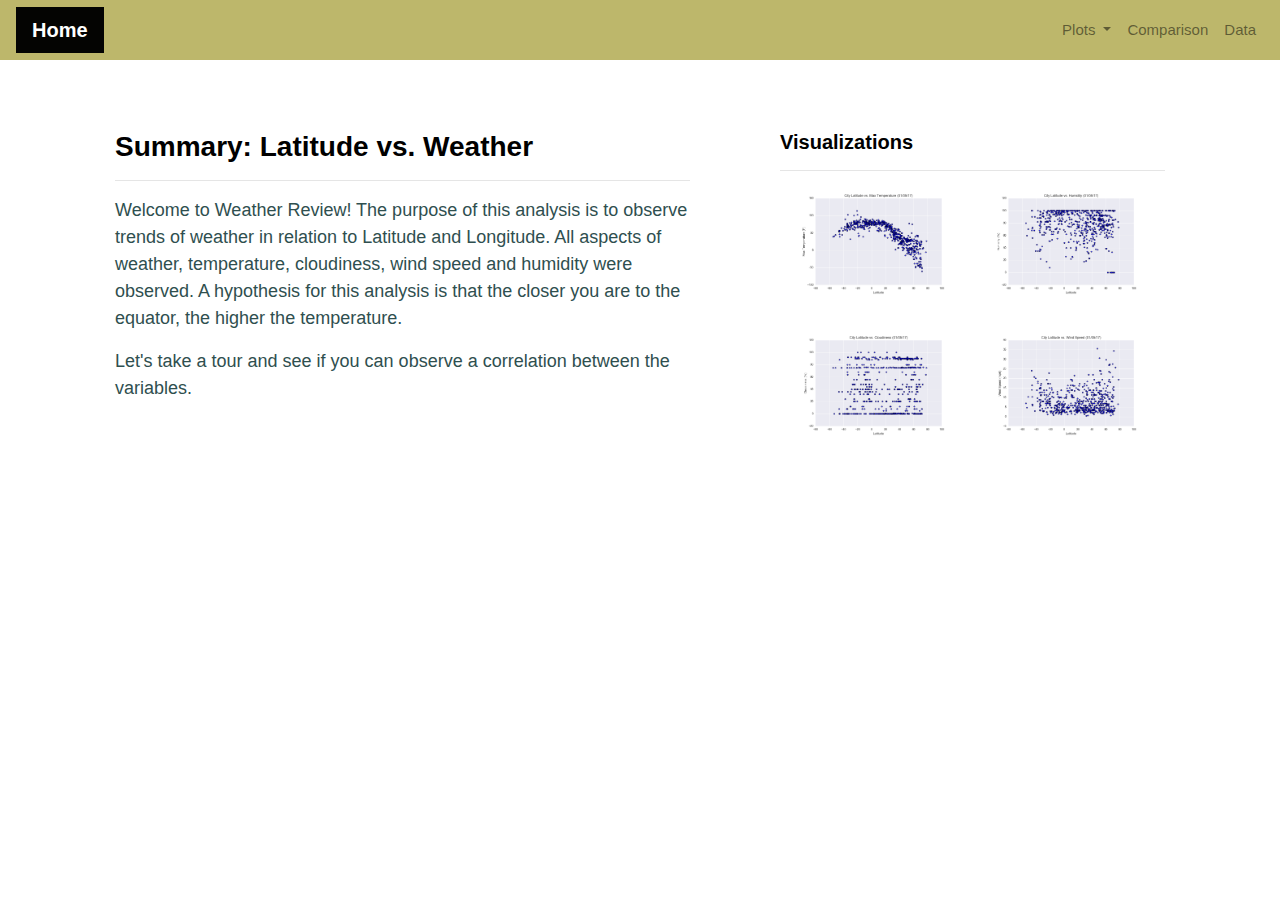
<file: index.html>
<!DOCTYPE html>
<html lang="en">
<head>
  <meta charset="utf-8" />
  <meta http-equiv="X-UA-Compatible" content="IE=edge">
  <title>Weather Analysis Dashboard</title>
  <meta name="viewport" content="width=device-width, initial-scale=1">
  <link rel="stylesheet" href="https://maxcdn.bootstrapcdn.com/bootstrap/4.0.0/css/bootstrap.min.css" 
        integrity="sha384-Gn5384xqQ1aoWXA+058RXPxPg6fy4IWvTNh0E263XmFcJlSAwiGgFAW/dAiS6JXm"
        crossorigin="anonymous">
  <link rel="stylesheet" type="text/css" href="Styles.css">
</head>

<body>
  <div class="navigation">
    <nav class="navbar navbar-expand-lg navbar-light">
      <a class="navbar-brand" style="background-color: #000000fa;" href="index.html">Home</a>
      <button class="navbar-toggler  border border-white" type="button" data-toggle="collapse" data-target="#navbarWeatherChannel"
        aria-controls="navbarNavDropdown" aria-expanded="false" aria-label="Toggle navigation">
        <span class="navbar-toggler-icon"></span>
      </button>
      <div class="collapse navbar-collapse" id="navbarWeatherChannel">
        <ul class="navbar-nav ml-auto">
          <li class="nav-item dropdown">
            <a class="nav-link dropdown-toggle" href="#" id="navbarWeatherChannel" data-toggle="dropdown" aria-haspopup="true" aria-expanded="false">
              Plots
            </a>
            <div class="dropdown-menu dropdown-menu-lg-right" aria-labelledby="navbarWeatherChannel">
              <a class="dropdown-item" href="Temperature.html">Temperature</a>
              <a class="dropdown-item" href="Humidity.html">Humidity</a>
              <a class="dropdown-item" href="Cloudiness.html">Cloudiness</a>
              <a class="dropdown-item" href="Wind_Speed.html">Wind Speed</a>
            </div>
          </li>
          <li class="nav-item">
            <a class="nav-link" href="Comparison.html">Comparison</a>
          </li>
          <li class="nav-item">
            <a class="nav-link" href="HTML_Table.html">Data</a>
          </li>
        </ul>
      </div>
    </nav>
  </div>
  <div class="container">
    <div class="row">
      <div class="col-lg-7 col-md-12">
        <div class="box">
          <h3 class="title">Summary: Latitude vs. Weather</h3>
          <hr>
          <p>Welcome to Weather Review! The purpose of this analysis is to observe trends of weather in relation to Latitude and Longitude.
            All aspects of weather, temperature, cloudiness, wind speed and humidity were observed.
            A hypothesis for this analysis is that the closer you are to the equator, the higher the temperature. 
          </p>
          <p>Let's take a tour and see if you can observe a correlation between the variables.</p>
        </div>
      </div>
      <div class="col-lg-5 col-md-12">
        <div class="box">
          <h5 class="title">Visualizations</h5>
          <hr>
          <div class="container">
            <div class="row" style="padding-bottom: 30px;">
              <div class="col-6">
                <a href="Temperature.html">
                  <img class="panel" src="Resources/assets/images/Fig1.png" alt="Max Temperature">
                </a>
              </div>
              <div class="col-6">
                <a href="Humidity.html">
                  <img class="panel" src="Resources/assets/images/Fig2.png" alt="Humidity">
                </a>
              </div>
            </div>
            <div class="row" style="padding-bottom: 30px;">
              <div class="col-6">
                <a href="Cloudiness.html">
                  <img class="panel" src="Resources/assets/images/Fig3.png" alt="Cloudiness">
                </a>
              </div>
              <div class="col-6">
                <a href="Wind_Speed.html">
                  <img class="panel" src="Resources/assets/images/Fig4.png" alt="Wind Speed">
                </a>
              </div>
            </div>
          </div>
        </div>
      </div>
    </div>
  </div>


  <script src="https://code.jquery.com/jquery-3.3.1.slim.min.js" integrity="sha384-q8i/X+965DzO0rT7abK41JStQIAqVgRVzpbzo5smXKp4YfRvH+8abtTE1Pi6jizo" crossorigin="anonymous"></script>
  <script src="https://cdnjs.cloudflare.com/ajax/libs/popper.js/1.14.7/umd/popper.min.js" integrity="sha384-UO2eT0CpHqdSJQ6hJty5KVphtPhzWj9WO1clHTMGa3JDZwrnQq4sF86dIHNDz0W1" crossorigin="anonymous"></script>
  <script src="https://stackpath.bootstrapcdn.com/bootstrap/4.3.1/js/bootstrap.min.js" integrity="sha384-JjSmVgyd0p3pXB1rRibZUAYoIIy6OrQ6VrjIEaFf/nJGzIxFDsf4x0xIM+B07jRM" crossorigin="anonymous"></script>


</body>
</html>
</file>
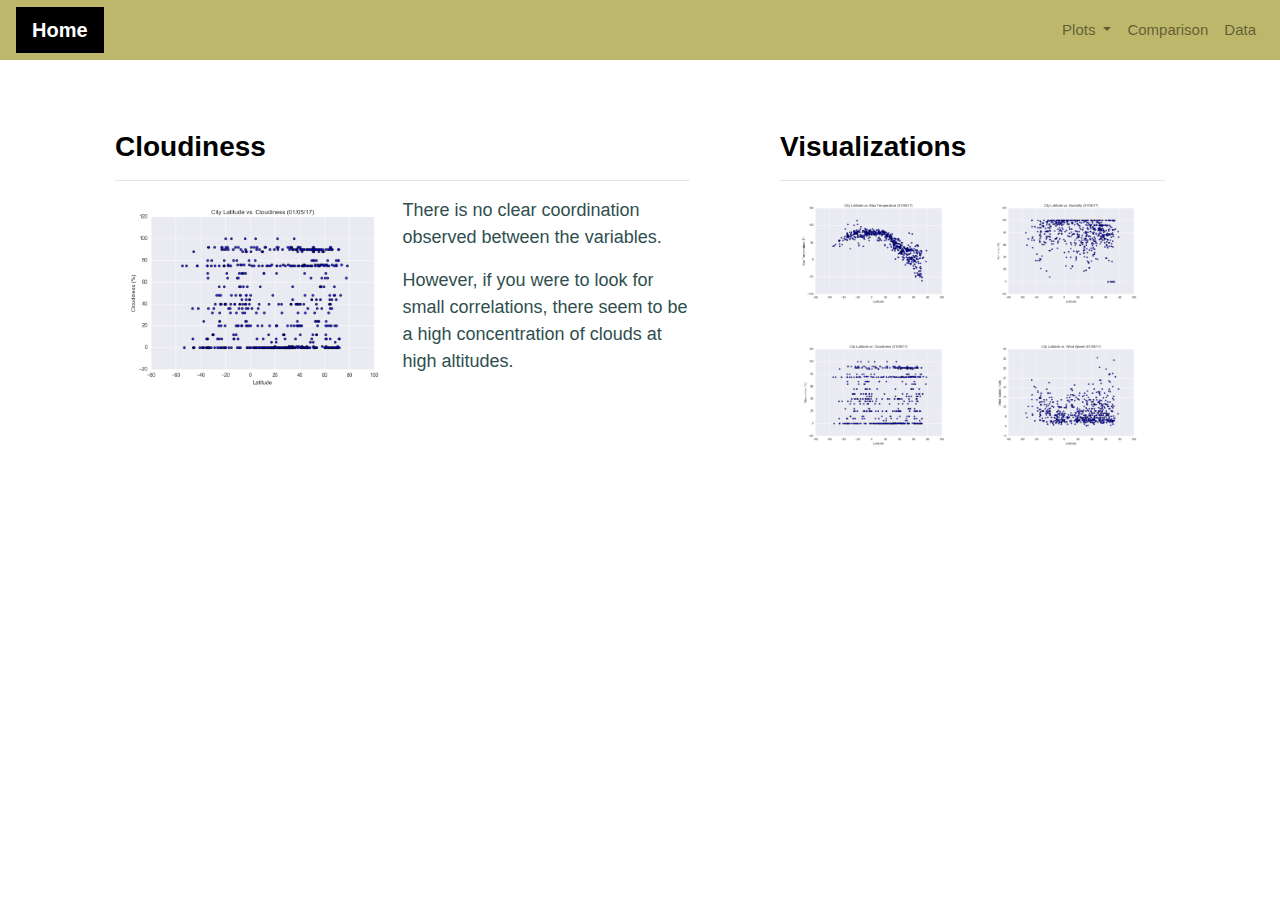
<file: Cloudiness.html>
<!DOCTYPE html>
<html lang="en">
<head>
    <meta charset="utf-8">
    <meta http-equiv="X-UA-Compatible" content="IE=Edge,chrome=1">
    <meta name="viewport" content="width=device-width, initial-scale=1.0">
    <link rel="stylesheet" href="https://stackpath.bootstrapcdn.com/bootstrap/4.3.1/css/bootstrap.min.css" integrity="sha384-ggOyR0iXCbMQv3Xipma34MD+dH/1fQ784/j6cY/iJTQUOhcWr7x9JvoRxT2MZw1T" crossorigin="anonymous">
    <link rel="stylesheet" type="text/css" href="Styles.css">
    <title>Cloudiness</title>
</head>

<body>
    <div class="navigation">
        <nav class="navbar navbar-expand-lg navbar-light">
            <a class="navbar-brand" style="background-color: #000000;" href="index.html">Home</a>
            <button class="navbar-toggler" type="button" data-toggle="collapse" data-target="#navbarNavDropdown" aria-controls="navbarNavDropdown" aria-expanded="false" aria-label="Toggle navigation">
                <span class="navbar-toggler-icon"></span>
            </button>
            <div class="collapse navbar-collapse" id="navbarNavDropdown">
                <ul class="navbar-nav ml-auto">
                    <li class="nav-item dropdown">
                        <a class="nav-link dropdown-toggle" href="#" id="navbarDropdownMenuLink" role="button" data-toggle="dropdown" data-display="static" aria-haspopup="true" aria-expanded="false">
                            Plots
                        </a>
                        <div class="dropdown-menu dropdown-menu-lg-right" aria-labelledby="navbarDropdownMenuLink">
                            <a class="dropdown-item" href="Temperature.html">Max Temperature</a>
                            <a class="dropdown-item" href="Humidity.html">Humidity</a>
                            <a class="dropdown-item" href="Cloudiness.html">Cloudiness</a>
                            <a class="dropdown-item" href="Wind_Speed.html">Wind Speed</a>
                        </div>
                    </li>
                    <li class="nav-item">
                        <a class="nav-link" href="Comparison.html">Comparison</a>
                    </li>
                    <li class="nav-item">
                        <a class="nav-link" href="HTML_Table.html">Data</a>
                    </li>
                </ul>
            </div>
        </nav>
    </div>
        <div class="container">
            <div class="row">
                <div class="col-lg-7 col-md-12">
                    <div class="box" style="padding-bottom: 120px;">
                        <h3 class="title">Cloudiness</h3>
                        <hr>
                        <img src="Resources/assets/images/Fig3.png" class="vizualization rounded float-left" alt="Cloudiness">
                        <p>There is no clear coordination observed between the variables.
                        </p>
                        <p>However, if you were to look for small correlations, there seem to be a high concentration of clouds at high altitudes. 
                        </p>
                    </div>
                </div>
                <div class="col-lg-5 col-md-12">
                    <div class="box">
                        <h3 class="title">Visualizations</h3>
                        <hr>
                        <div class="container">
                            <div class="row" style="padding-bottom: 30px;">
                                <div class="col-6">
                                    <a href="Temperature.html">
                                      <img class="panel" src="Resources/assets/images/Fig1.png" alt="Max Temperature">
                                    </a>
                                </div>
                                <div class="col-6">
                                    <a href="Humidity.html">
                                        <img class="panel" src="Resources/assets/images/Fig2.png" alt="Humidity">
                                    </a>
                                </div>
                            </div>
                            <div class="row" style="padding-bottom: 30px;">
                                <div class="col-6">
                                    <a href="Cloudiness.html">
                                        <img class="panel" src="Resources/assets/images/Fig3.png" alt="Cloudiness">
                                    </a>
                                </div>
                                <div class="col-6">
                                    <a href="Wind_Speed.html">
                                        <img class="panel" src="Resources/assets/images/Fig4.png" alt="Wind Speed">
                                    </a>
                                </div>
                            </div>
                        </div>
                    </div>
                </div>
            </div>
        </div> 


        <script src="https://code.jquery.com/jquery-3.3.1.slim.min.js" integrity="sha384-q8i/X+965DzO0rT7abK41JStQIAqVgRVzpbzo5smXKp4YfRvH+8abtTE1Pi6jizo" crossorigin="anonymous"></script>
        <script src="https://cdnjs.cloudflare.com/ajax/libs/popper.js/1.14.7/umd/popper.min.js" integrity="sha384-UO2eT0CpHqdSJQ6hJty5KVphtPhzWj9WO1clHTMGa3JDZwrnQq4sF86dIHNDz0W1" crossorigin="anonymous"></script>
        <script src="https://stackpath.bootstrapcdn.com/bootstrap/4.3.1/js/bootstrap.min.js" integrity="sha384-JjSmVgyd0p3pXB1rRibZUAYoIIy6OrQ6VrjIEaFf/nJGzIxFDsf4x0xIM+B07jRM" crossorigin="anonymous"></script>
</body>
</html>
</file>
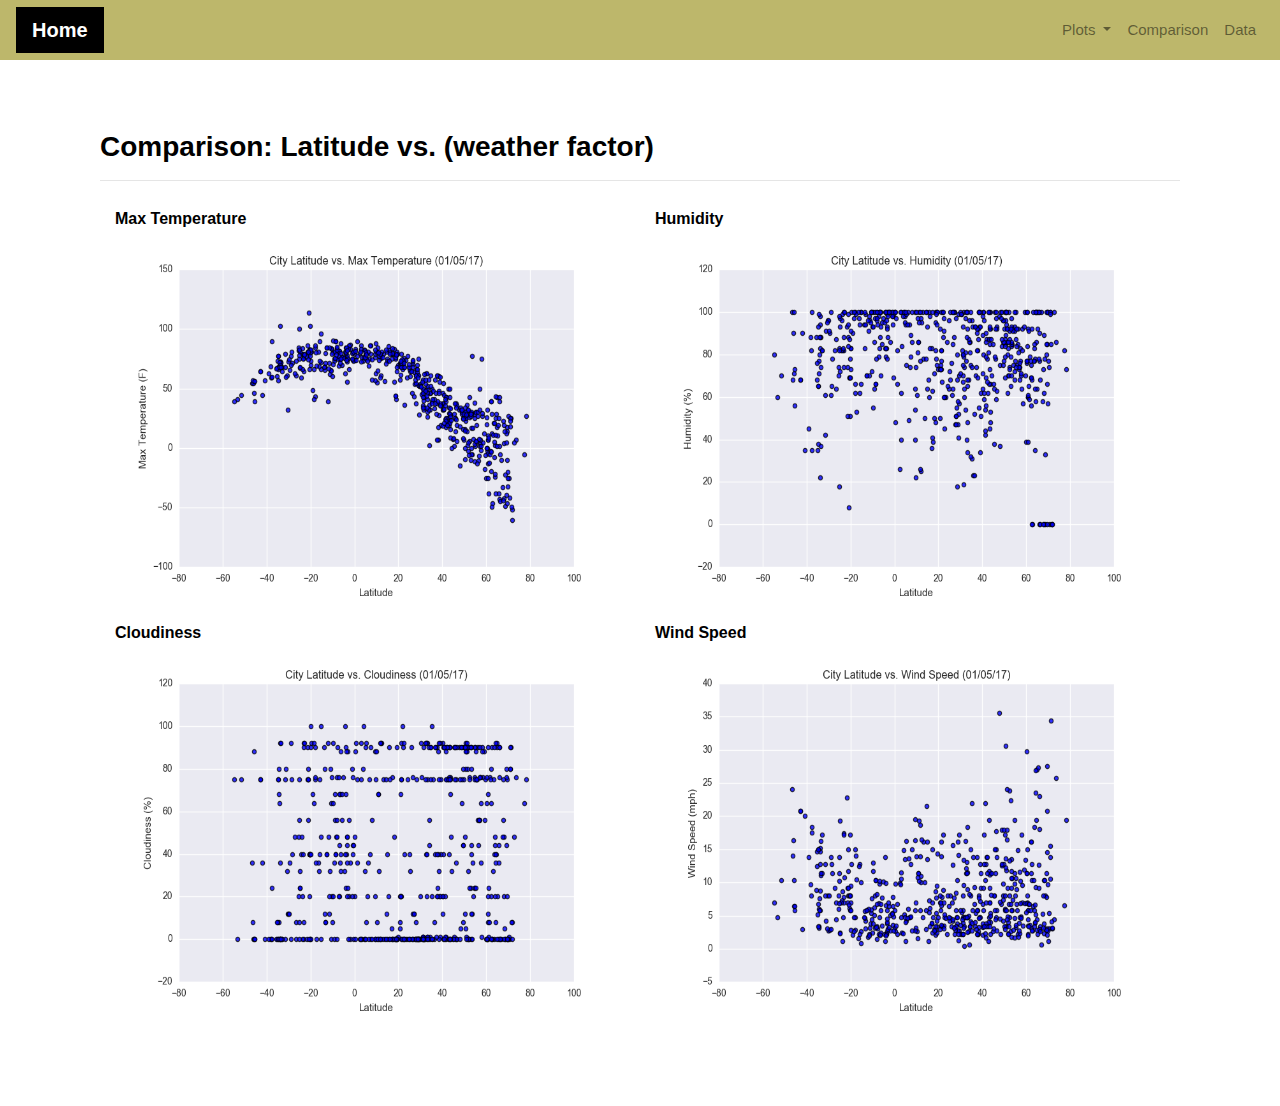
<file: Comparison.html>
<!DOCTYPE html>
<html lang="en">
<head>
    <meta charset="utf-8">
    <meta http-equiv="X-UA-Compatible" content="IE=Edge,chrome=1.0">
    <meta name="viewport" content="width=device-width, initial-scale=1">
    <link rel="stylesheet" href="https://stackpath.bootstrapcdn.com/bootstrap/4.3.1/css/bootstrap.min.css" integrity="sha384-ggOyR0iXCbMQv3Xipma34MD+dH/1fQ784/j6cY/iJTQUOhcWr7x9JvoRxT2MZw1T" crossorigin="anonymous">
    <link rel="stylesheet" type="text/css" href="Styles.css">
    <title>Comparisons</title>
</head>

<body>
    <div class="navigation">
        <nav class="navbar navbar-expand-lg navbar-light">
            <a class="navbar-brand" style="background-color: #000000;" href="index.html">Home</a>
            <button class="navbar-toggler" type="button" data-toggle="collapse" data-target="#navbarNavDropdown" aria-controls="navbarNavDropdown" aria-expanded="false" aria-label="Toggle navigation">
                <span class="navbar-toggler-icon"></span>
            </button>
            <div class="collapse navbar-collapse" id="navbarNavDropdown">
                <ul class="navbar-nav ml-auto">
                    <li class="nav-item dropdown">
                        <a class="nav-link dropdown-toggle" href="#" id="navbarDropdownMenuLink" role="button" data-toggle="dropdown" data-display="static" aria-haspopup="true" aria-expanded="false">
                            Plots
                        </a>
                        <div class="dropdown-menu" aria-labelledby="navbarDropdownMenuLink">
                            <a class="dropdown-item" href="Temperature.html">Max Temperature</a>
                            <a class="dropdown-item" href="Humidity.html">Humidity</a>
                            <a class="dropdown-item" href="Cloudiness.html">Cloudiness</a>
                            <a class="dropdown-item" href="Wind_Speed.html">Wind Speed</a>
                        </div>
                    </li>
                    <li class="nav-item">
                        <a class="nav-link" href="Comparison.html">Comparison</a>
                    </li>
                    <li class="nav-item">
                        <a class="nav-link" href="HTML_Table.html">Data</a>
                    </li>
                </ul>
            </div>
        </nav>
    </div>   
        <div class="container">
            <div class="row">
                <div class="box">
                    <h3 class="title">Comparison: Latitude vs. (weather factor)</h3>
                    <hr>
                    <div class="container" style="padding-bottom: 10px;">
                        <div class="row">
                            <div class="col-lg-6" style="padding-bottom: 30px;">
                                <div class="title">Max Temperature</div>
                                <a href="Temperature.html">
                                    <img class="panel" src="Resources/assets/images/Fig1.png" alt="Max Temperature">
                                </a>
                            </div>
                            <div class="col-lg-6" style="padding-bottom: 30px;">
                                <div class="title">Humidity</div>
                                <a href="Humidity.html">
                                    <img class="panel" src="Resources/assets/images/Fig2.png" alt="Humidity">
                                </a>
                            </div>
                        </div>
                        <div class="row">
                            <div class="col-lg-6" style="padding-bottom: 30px;">
                                <div class="title">Cloudiness</div>
                                <a href="Cloudiness.html">
                                    <img class="panel" src="Resources/assets/images/Fig3.png" alt="Cloudiness">
                                </a>
                            </div>
                            <div class="col-lg-6" style="padding-bottom: 30px;">
                                <div class="title">Wind Speed</div>
                                <a href="Wind_Speed.html">
                                    <img class="panel" src="Resources/assets/images/Fig4.png" alt="Wind Speed">
                                </a>
                            </div>
                        </div>
                    </div>
                </div>
            </div>
        </div>


        <script src="https://code.jquery.com/jquery-3.3.1.slim.min.js" integrity="sha384-q8i/X+965DzO0rT7abK41JStQIAqVgRVzpbzo5smXKp4YfRvH+8abtTE1Pi6jizo" crossorigin="anonymous"></script>
        <script src="https://cdnjs.cloudflare.com/ajax/libs/popper.js/1.14.7/umd/popper.min.js" integrity="sha384-UO2eT0CpHqdSJQ6hJty5KVphtPhzWj9WO1clHTMGa3JDZwrnQq4sF86dIHNDz0W1" crossorigin="anonymous"></script>
        <script src="https://stackpath.bootstrapcdn.com/bootstrap/4.3.1/js/bootstrap.min.js" integrity="sha384-JjSmVgyd0p3pXB1rRibZUAYoIIy6OrQ6VrjIEaFf/nJGzIxFDsf4x0xIM+B07jRM" crossorigin="anonymous"></script>
</body>
</html>
</file>
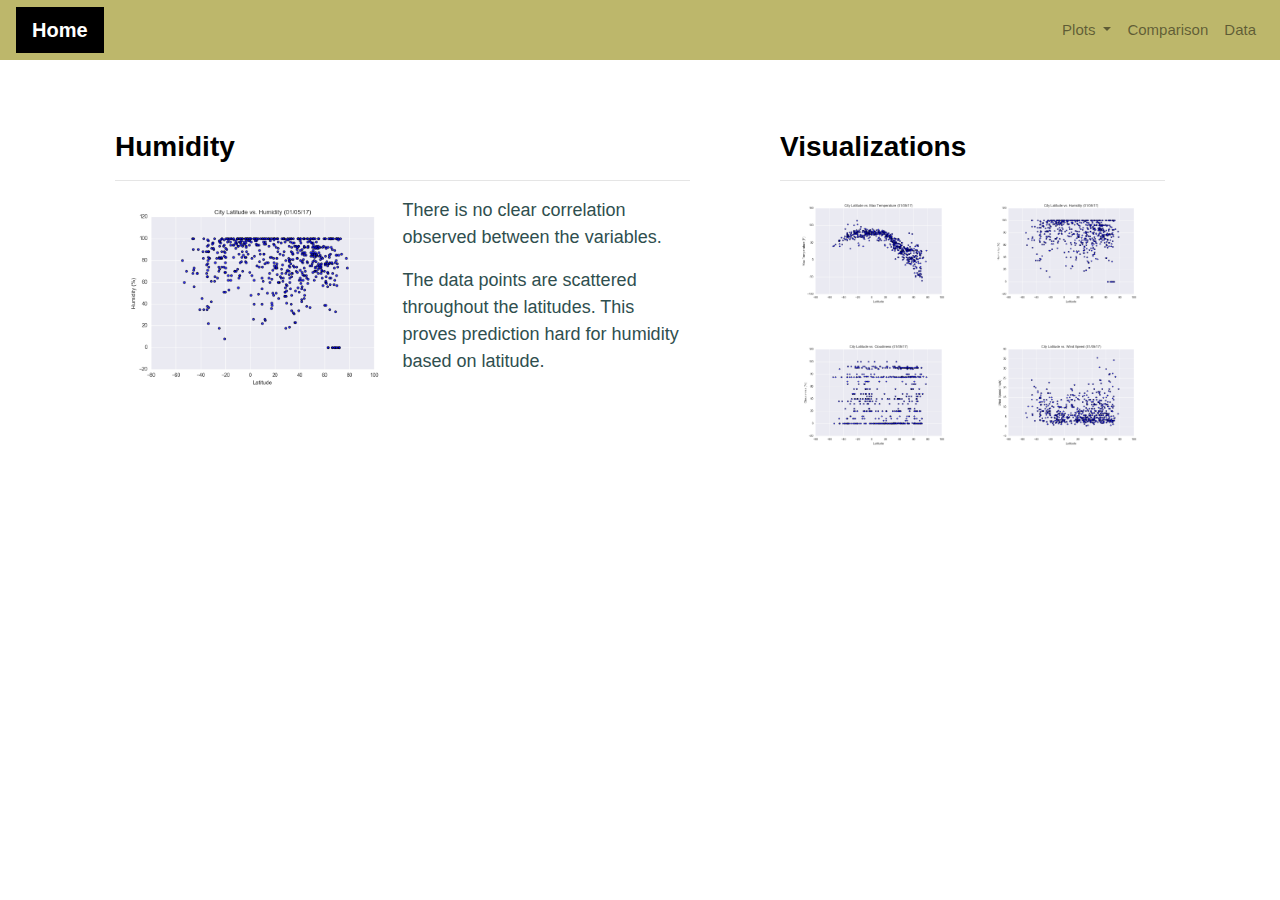
<file: Humidity.html>
<!DOCTYPE html>
<html lang="en">
<head>
    <meta charset="utf-8">
    <meta http-equiv="X-UA-Compatible" content="IE=Edge,chrome=1">
    <meta name="viewport" content="width=device-width, initial-scale=1.0">
    <link rel="stylesheet" href="https://stackpath.bootstrapcdn.com/bootstrap/4.3.1/css/bootstrap.min.css" integrity="sha384-ggOyR0iXCbMQv3Xipma34MD+dH/1fQ784/j6cY/iJTQUOhcWr7x9JvoRxT2MZw1T" crossorigin="anonymous">
    <link rel="stylesheet" type="text/css" href="Styles.css">
    <title>Humidity</title>
</head>

<body>
    <div class="navigation">
        <nav class="navbar navbar-expand-lg navbar-light">
            <a class="navbar-brand" style="background-color: #000000;" href="index.html">Home</a>
            <button class="navbar-toggler" type="button" data-toggle="collapse" data-target="#navbarNavDropdown" aria-controls="navbarNavDropdown" aria-expanded="false" aria-label="Toggle navigation">
                <span class="navbar-toggler-icon"></span>
            </button>
            <div class="collapse navbar-collapse" id="navbarNavDropdown">
                <ul class="navbar-nav ml-auto">
                    <li class="nav-item dropdown">
                        <a class="nav-link dropdown-toggle" href="#" id="navbarDropdownMenuLink" role="button" data-toggle="dropdown" data-display="static"  aria-haspopup="true" aria-expanded="false">
                            Plots
                        </a>
                        <div class="dropdown-menu dropdown-menu-lg-right" aria-labelledby="navbarDropdownMenuLink">
                            <a class="dropdown-item" href="Temperature.html">Max Temperature</a>
                            <a class="dropdown-item" href="Humidity.html">Humidity</a>
                            <a class="dropdown-item" href="Cloudiness.html">Cloudiness</a>
                            <a class="dropdown-item" href="Wind_Speed.html">Wind Speed</a>
                        </div>
                    </li>
                    <li class="nav-item">
                        <a class="nav-link" href="Comparison.html">Comparison</a>
                    </li>
                    <li class="nav-item">
                        <a class="nav-link" href="HTML_Table.html">Data</a>
                    </li>
                </ul>
            </div>
        </nav>
    </div>
        <div class="container">
            <div class="row">
                <div class="col-lg-7 col-md-12">
                    <div class="box">
                        <h3 class="title">Humidity</h3>
                        <hr>
                        <img src="Resources/assets/images/Fig2.png" class="vizualization rounded float-left" alt="Humidity">
                        <p>There is no clear correlation observed between the variables.
                        </p>                        
                        <p>The data points are scattered throughout the latitudes. This proves prediction hard for humidity based on latitude.
                        </p>
                    </div>
                </div>
                <div class="col-lg-5 col-md-12">
                    <div class="box">
                        <h3 class="title">Visualizations</h3>
                        <hr>
                        <div class="container">
                            <div class="row" style="padding-bottom: 30px;">
                                <div class="col-6">
                                    <a href="Temperature.html">
                                      <img class="panel" src="Resources/assets/images/Fig1.png" alt="Max Temperature">
                                    </a>
                                </div>
                                <div class="col-6">
                                    <a href="Humidity.html">
                                        <img class="panel" src="Resources/assets/images/Fig2.png" alt="Humidity">
                                    </a>
                                </div>
                            </div>
                            <div class="row" style="padding-bottom: 30px;">
                                <div class="col-6">
                                    <a href="Cloudiness.html">
                                        <img class="panel" src="Resources/assets/images/Fig3.png" alt="Cloudiness">
                                    </a>
                                </div>
                                <div class="col-6">
                                    <a href="Wind_Speed.html">
                                        <img class="panel" src="Resources/assets/images/Fig4.png" alt="Wind Speed">
                                    </a>
                                </div>
                            </div>
                        </div>
                    </div>
                </div>
            </div>
        </div>

        <script src="https://code.jquery.com/jquery-3.3.1.slim.min.js" integrity="sha384-q8i/X+965DzO0rT7abK41JStQIAqVgRVzpbzo5smXKp4YfRvH+8abtTE1Pi6jizo" crossorigin="anonymous"></script>
        <script src="https://cdnjs.cloudflare.com/ajax/libs/popper.js/1.14.7/umd/popper.min.js" integrity="sha384-UO2eT0CpHqdSJQ6hJty5KVphtPhzWj9WO1clHTMGa3JDZwrnQq4sF86dIHNDz0W1" crossorigin="anonymous"></script>
        <script src="https://stackpath.bootstrapcdn.com/bootstrap/4.3.1/js/bootstrap.min.js" integrity="sha384-JjSmVgyd0p3pXB1rRibZUAYoIIy6OrQ6VrjIEaFf/nJGzIxFDsf4x0xIM+B07jRM" crossorigin="anonymous"></script>

</body>
</html>
</file>
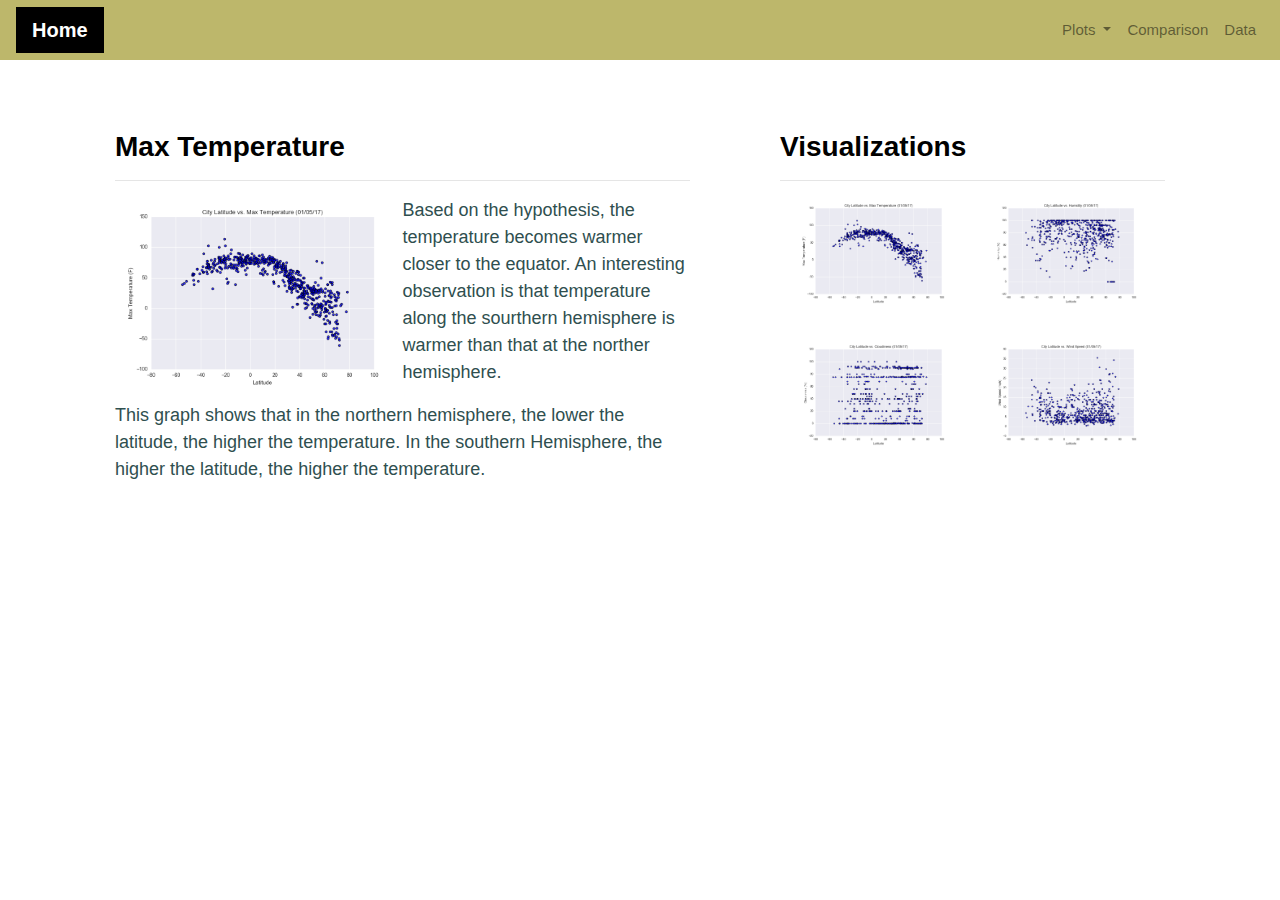
<file: Temperature.html>
<!DOCTYPE html>
<html lang="en">
<head>
    <meta charset="utf-8">
    <meta http-equiv="X-UA-Compatible" content="IE=Edge,chrome=1">
    <meta name="viewport" content="width=device-width, initial-scale=1.0">
    <link rel="stylesheet" href="https://stackpath.bootstrapcdn.com/bootstrap/4.3.1/css/bootstrap.min.css" 
            integrity="sha384-ggOyR0iXCbMQv3Xipma34MD+dH/1fQ784/j6cY/iJTQUOhcWr7x9JvoRxT2MZw1T" 
            crossorigin="anonymous">
    <link rel="stylesheet" type="text/css" href="Styles.css">
    <title>Max Temperature</title>
</head>

<body>
    <div class="navigation">
        <nav class="navbar navbar-expand-lg navbar-light">
            <a class="navbar-brand" style="background-color: #000000;" href="index.html">Home</a>
            <button class="navbar-toggler border border-white" type="button" data-toggle="collapse" data-target="#navbarNavDropdown" 
              aria-controls="navbarNavDropdown" aria-expanded="false" aria-label="Toggle navigation">
                <span class="navbar-toggler-icon"></span>
            </button>
            <div class="collapse navbar-collapse" id="navbarNavDropdown">
                <ul class="navbar-nav ml-auto">
                    <li class="nav-item dropdown">
                        <a class="nav-link dropdown-toggle" href="#" id="navbarDropdownMenuLink" role="button" data-toggle="dropdown"  data-display="static" aria-haspopup="true" aria-expanded="false">
                            Plots
                        </a>
                        <div class="dropdown-menu dropdown-menu-lg-right" aria-labelledby="navbarDropdownMenuLink">
                            <a class="dropdown-item" href="Temperature.html">Max Temperature</a>
                            <a class="dropdown-item" href="Humidity.html">Humidity</a>
                            <a class="dropdown-item" href="Cloudiness.html">Cloudiness</a>
                            <a class="dropdown-item" href="Wind_Speed.html">Wind Speed</a>
                        </div>
                    </li>
                    <li class="nav-item">
                        <a class="nav-link" href="Comparison.html">Comparison</a>
                    </li>
                    <li class="nav-item">
                        <a class="nav-link" href="HTML_Table.html">Data</a>
                    </li>
                </ul>
            </div>
        </nav>
    </div>
        <div class="container">
            <div class="row">
                <div class="col-lg-7 col-md-12">
                    <div class="box">
                        <h3 class="title">Max Temperature</h3>
                        <hr>
                        <img src="Resources/assets/images/Fig1.png" class="vizualization rounded float-left" alt="Max Temperature">
                        <p>Based on the hypothesis, the temperature becomes warmer closer to the equator. 
                            An interesting observation is that temperature along the sourthern hemisphere is warmer than that at the norther hemisphere. 
                        </p>
                        <p>This graph shows that in the northern hemisphere, the lower the latitude, the higher the temperature.                   
                            In the southern Hemisphere, the higher the latitude, the higher the temperature.
                        </p>
                    </div>
                </div>
                <div class="col-lg-5 col-md-12">
                    <div class="box">
                        <h3 class="title">Visualizations</h3>
                        <hr>
                        <div class="container">
                            <div class="row" style="padding-bottom: 30px;">
                                <div class="col-6">
                                    <a href="Temperature.html">
                                      <img class="panel" src="Resources/assets/images/Fig1.png" alt="Max Temperature">
                                    </a>
                                </div>
                                <div class="col-6">
                                    <a href="Humidity.html">
                                        <img class="panel" src="Resources/assets/images/Fig2.png" alt="Humidity">
                                    </a>
                                </div>
                            </div>
                            <div class="row" style="padding-bottom: 30px;">
                                <div class="col-6">
                                    <a href="Cloudiness.html">
                                        <img class="panel" src="Resources/assets/images/Fig3.png" alt="Cloudiness">
                                    </a>
                                </div>
                                <div class="col-6">
                                    <a href="Wind_Speed.html">
                                        <img class="panel" src="Resources/assets/images/Fig4.png" alt="Wind Speed">
                                    </a>
                                </div>
                            </div>
                        </div>
                    </div>
                </div>
            </div>
        </div>    


        <script src="https://code.jquery.com/jquery-3.3.1.slim.min.js" integrity="sha384-q8i/X+965DzO0rT7abK41JStQIAqVgRVzpbzo5smXKp4YfRvH+8abtTE1Pi6jizo" crossorigin="anonymous"></script>
        <script src="https://cdnjs.cloudflare.com/ajax/libs/popper.js/1.14.7/umd/popper.min.js" integrity="sha384-UO2eT0CpHqdSJQ6hJty5KVphtPhzWj9WO1clHTMGa3JDZwrnQq4sF86dIHNDz0W1" crossorigin="anonymous"></script>
        <script src="https://stackpath.bootstrapcdn.com/bootstrap/4.3.1/js/bootstrap.min.js" integrity="sha384-JjSmVgyd0p3pXB1rRibZUAYoIIy6OrQ6VrjIEaFf/nJGzIxFDsf4x0xIM+B07jRM" crossorigin="anonymous"></script>
</body>
</html>
</file>
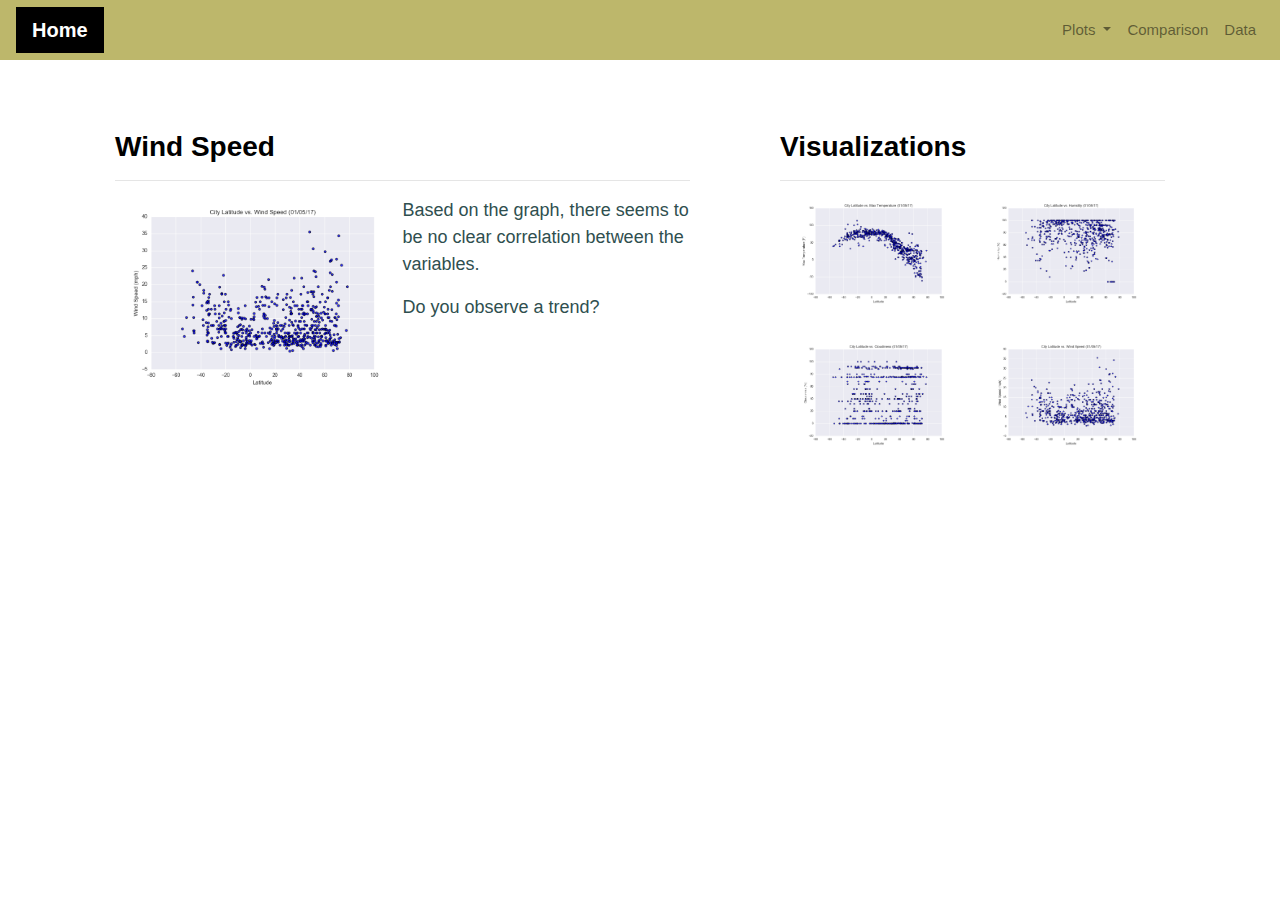
<file: Wind_Speed.html>
<!DOCTYPE html>
<html lang="en">
<head>
    <meta charset="utf-8">
    <meta http-equiv="X-UA-Compatible" content="IE=Edge,chrome=1.0">
    <meta name="viewport" content="width=device-width, initial-scale=1">
    <link rel="stylesheet" href="https://stackpath.bootstrapcdn.com/bootstrap/4.3.1/css/bootstrap.min.css" integrity="sha384-ggOyR0iXCbMQv3Xipma34MD+dH/1fQ784/j6cY/iJTQUOhcWr7x9JvoRxT2MZw1T" crossorigin="anonymous">
    <link rel="stylesheet" type="text/css" href="Styles.css">
    <title>Wind Speed</title>
</head>

<body>
    <div class="navigation">
        <nav class="navbar navbar-expand-lg navbar-light">
            <a class="navbar-brand" style="background-color: #000000;" href="index.html">Home</a>
            <button class="navbar-toggler" type="button" data-toggle="collapse" data-target="#navbarNavDropdown" aria-controls="navbarNavDropdown" aria-expanded="false" aria-label="Toggle navigation">
                <span class="navbar-toggler-icon"></span>
            </button>
            <div class="collapse navbar-collapse" id="navbarNavDropdown">
                <ul class="navbar-nav ml-auto">
                    <li class="nav-item dropdown">
                        <a class="nav-link dropdown-toggle" href="#" id="navbarDropdownMenuLink" role="button" data-toggle="dropdown" data-display="static" aria-haspopup="true" aria-expanded="false">
                            Plots
                        </a>
                        <div class="dropdown-menu" aria-labelledby="navbarDropdownMenuLink">
                            <a class="dropdown-item" href="Temperature.html">Max Temperature</a>
                            <a class="dropdown-item" href="Humidity.html">Humidity</a>
                            <a class="dropdown-item" href="Cloudiness.html">Cloudiness</a>
                            <a class="dropdown-item" href="Wind_Speed.html">Wind Speed</a>
                        </div>
                    </li>
                    <li class="nav-item">
                        <a class="nav-link" href="Comparison.html">Comparison</a>
                    </li>
                    <li class="nav-item">
                        <a class="nav-link" href="HTML_Table.html">Data</a>
                    </li>
                </ul>
            </div>
        </nav>
    </div>
        <div class="container">
            <div class="row">
                <div class="col-lg-7 col-md-12">
                    <div class="box" style="padding-bottom: 120px;">
                        <h3 class="title">Wind Speed</h3>
                        <hr>
                        <img src="Resources/assets/images/Fig4.png" class="vizualization rounded float-left" alt="Wind Speed">
                        <p>Based on the graph, there seems to be no clear correlation between the variables. 
                        </p>
                        <p>Do you observe a trend? 
                        </p>
                    </div>
                </div>
                <div class="col-lg-5 col-md-12">
                    <div class="box">
                        <h3 class="title">Visualizations</h3>
                        <hr>
                        <div class="container">
                            <div class="row" style="padding-bottom: 30px;">
                                <div class="col-6">
                                    <a href="Temperature.html">
                                      <img class="panel" src="Resources/assets/images/Fig1.png" alt="Max Temperature">
                                    </a>
                                </div>
                                <div class="col-6">
                                    <a href="Humidity.html">
                                        <img class="panel" src="Resources/assets/images/Fig2.png" alt="Humidity">
                                    </a>
                                </div>
                            </div>
                            <div class="row" style="padding-bottom: 30px;">
                                <div class="col-6">
                                    <a href="Cloudiness.html">
                                        <img class="panel" src="Resources/assets/images/Fig3.png" alt="Cloudiness">
                                    </a>
                                </div>
                                <div class="col-6">
                                    <a href="Wind_Speed.html">
                                        <img class="panel" src="Resources/assets/images/Fig4.png" alt="Wind Speed">
                                    </a>
                                </div>
                            </div>
                        </div>
                    </div>
                </div>
            </div>
        </div>



        <script src="https://code.jquery.com/jquery-3.3.1.slim.min.js" integrity="sha384-q8i/X+965DzO0rT7abK41JStQIAqVgRVzpbzo5smXKp4YfRvH+8abtTE1Pi6jizo" crossorigin="anonymous"></script>
        <script src="https://cdnjs.cloudflare.com/ajax/libs/popper.js/1.14.7/umd/popper.min.js" integrity="sha384-UO2eT0CpHqdSJQ6hJty5KVphtPhzWj9WO1clHTMGa3JDZwrnQq4sF86dIHNDz0W1" crossorigin="anonymous"></script>
        <script src="https://stackpath.bootstrapcdn.com/bootstrap/4.3.1/js/bootstrap.min.js" integrity="sha384-JjSmVgyd0p3pXB1rRibZUAYoIIy6OrQ6VrjIEaFf/nJGzIxFDsf4x0xIM+B07jRM" crossorigin="anonymous"></script>

</body>
</html>
</file>
<file: Styles.css>
/* Navbar */
  .navbar {
    max-height: 60px;
  }
  .navigation .navbar-brand {
    color: white;
    margin-left: 0px;
    padding: inherit;
    font-weight: bold;
    background-color: #BDB76B;
    font-family: Verdana, Arial, Helvetica, sans-serif;
  }
  .navbar {
    background-color: #BDB76B;
    font-size: 30px; 
  }
  .active, .dropdown-menu .dropdown-item:active a:hover {
    background-color: black;
  }
  .dropdown-item {
    color: black;
  }
  .dropdown .dropdown-menu .dropdown-item:active, .dropdown .dropdown-menu .dropdown-item:hover {
    background-color: #BDB76B !important;
  }
  
  .nav-link:hover {
    background-color:#BDB76B !important;
   }
  
  .navbar-brand:hover {
  color: #BDB76B !important;
  }
  
  a {
    color: #BDB76B;
    font-size: 15px;
  }
  

  img{
    width:100% !important;
    height:100% !important;
  }
  .active, .panel:hover {
    border-color:#BDB76B;
    border-style: solid;
    
  }

  .vizualization {
    width:50% !important;
    height:50% !important;
  }
  

  .title {
    color: Black;
    font-family: Verdana, Arial, Helvetica, sans-serif;
    font-weight: bolder;
    padding-top: 10px;
  }
  
  p {
  color: #2F4F4F;
  font-family: Arial, Helvetica, sans-serif;
  font-size: 18px;
  }


  .box {
    margin-top: 50px;
    margin-bottom: 60px;
    padding: 10px 30px 10px;
    color: #213159;
    background-color: white;
  
  }

.table {
    font-size: 15px;
    border-top-color: #BDB76B;
  }


@media(max-width: 900px) {
    .navbar-expand-lg {
    background-color: #BDB76B !important;
    }
    .navbar {
      max-height: none;
      padding: inherit;
    }
    .navbar div {
      margin: inherit;
      background-color:#BDB76B;
    }
    .navbar-brand {
      padding: 10px !important;
    }
    button{
      margin-right: 30px;
      border-color: #BDB76B !important
      
    }
    button:focus {
      outline: 1px dotted;
      outline: auto 5px;
      background-color: #BDB76B !important
    }
  }
</file>
